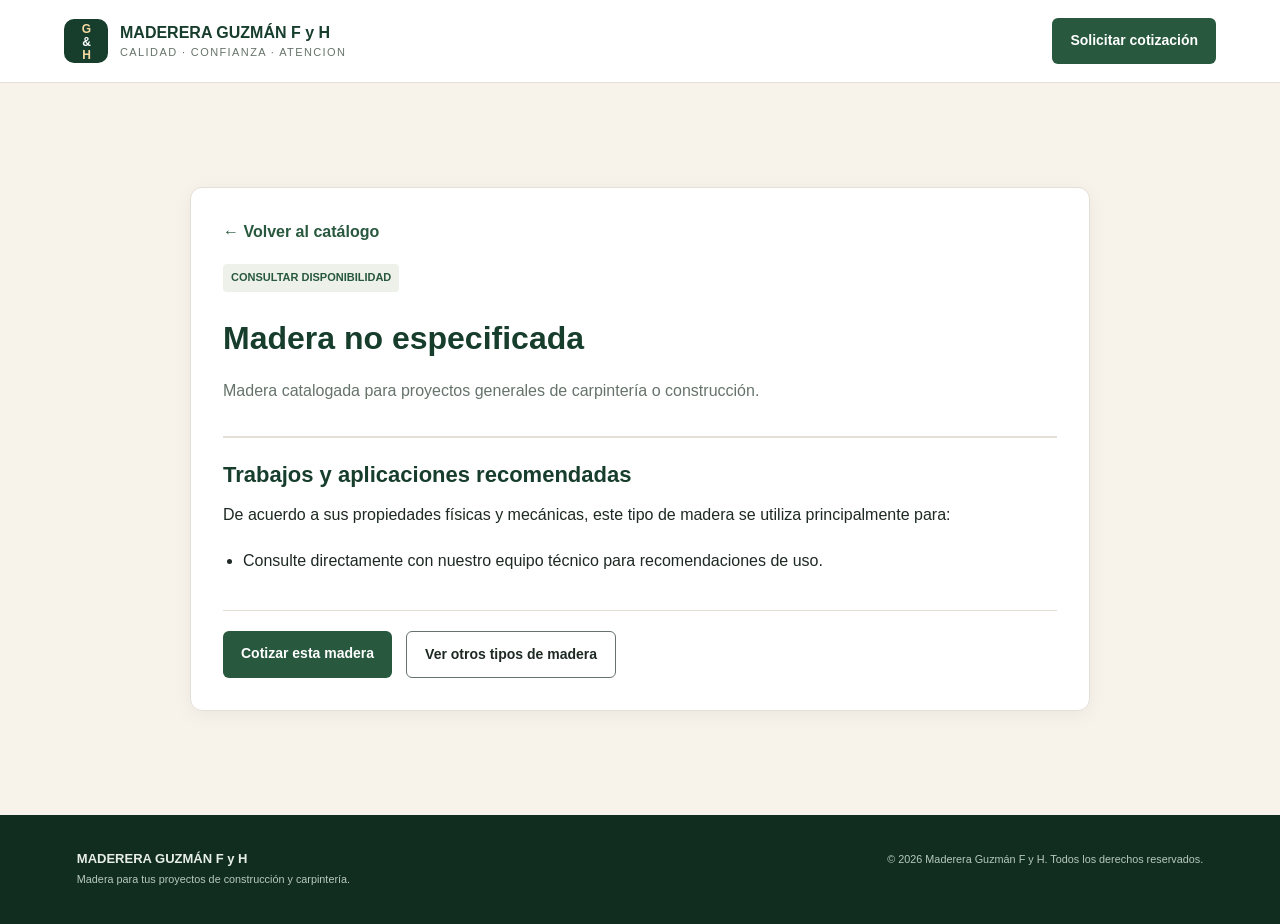
<file: informacion.html>
<!doctype html>
<html lang="es">
<head>
    <meta charset="utf-8">
    <meta name="viewport" content="width=device-width,initial-scale=1">
    <title>Información de Madera | Maderera Guzmán F y H</title>
    <link rel="stylesheet" href="Frontstyles.css">
    <style>
        .info-container {
            max-width: 900px;
            margin: 40px auto;
            padding: 32px;
            background: #fff;
            border: 1px solid var(--line);
            border-radius: 12px;
            box-shadow: 0 4px 20px rgba(0,0,0,0.05);
        }
        .back-link {
            display: inline-block;
            margin-bottom: 20px;
            color: var(--green);
            font-weight: bold;
            text-decoration: none;
        }
        .back-link:hover {
            text-decoration: underline;
        }
        .work-list {
            margin-top: 20px;
            padding-left: 20px;
        }
        .work-list li {
            margin-bottom: 10px;
            line-height: 1.6;
        }
        .info-header {
            border-bottom: 2px solid var(--line);
            padding-bottom: 16px;
            margin-bottom: 24px;
        }
    </style>
</head>
<body>

    <nav class="nav">
        <a class="brand" href="index.html">
            <span class="logo">G<span style="color:#fff">&</span>H</span>
            <span>MADERERA GUZMÁN F y H<small>CALIDAD · CONFIANZA · ATENCION</small></span>
        </a>
        <a class="btn dark" href="index.html#cotizar">Solicitar cotización</a>
    </nav>

    <main class="section alt">
        <div class="info-container">
            <a href="index.html#catalogo" class="back-link">← Volver al catálogo</a>

            <div class="info-header">
                <span class="tag" id="maderaTag">CARGANDO...</span>
                <h1 id="maderaTitulo" style="color: var(--forest); margin: 10px 0;">Seleccione una madera</h1>
                <p id="maderaDescripcion" style="color: var(--muted); font-size: 16px;"></p>
            </div>

            <section>
                <h2 style="font-size: 22px;">Trabajos y aplicaciones recomendadas</h2>
                <p>De acuerdo a sus propiedades físicas y mecánicas, este tipo de madera se utiliza principalmente para:</p>
                <ul class="work-list" id="maderaTrabajos">
                    <!-- Contenido dinámico -->
                </ul>
            </section>

            <div style="margin-top: 36px; padding-top: 20px; border-top: 1px solid var(--line); display: flex; gap: 14px; flex-wrap: wrap;">
                <a id="btnCotizarMadera" href="index.html#cotizar" class="btn dark">Cotizar esta madera</a>
                <a href="index.html#catalogo" class="btn outline" style="color: var(--ink); border-color: var(--muted);">Ver otros tipos de madera</a>
            </div>
        </div>
    </main>

    <footer>
        <div>
            <b>MADERERA GUZMÁN F y H</b><br>
            <small>Madera para tus proyectos de construcción y carpintería.</small>
        </div>
        <div>
            <small>© 2026 Maderera Guzmán F y H. Todos los derechos reservados.</small>
        </div>
    </footer>

    <script>
        // Base de datos de maderas y tipos de trabajos según los <div class="tag">
        const detallesMaderas = {
            "Tornillo": {
                tag: "CONSTRUCCIÓN - CARPINTERÍA",
                descripcion: "Madera estructural pesada de alta durabilidad y excelente relación calidad-precio.",
                trabajos: [
                    "<strong>Estructuras y encofrados:</strong> Columnas, vigas, viguetas y tijerales para edificación.",
                    "<strong>Carpintería en general:</strong> Marcos de puertas, ventanas, portones y escaleras.",
                    "<strong>Pisos y cubiertas:</strong> Maquinado para pisos de madera y cubiertas expuestas a uso continuo.",
                    "<strong>Mueblería pesada:</strong> Mesas, bancas de trabajo y estructuras de soporte."
                ]
            },
            "Cedro": {
                tag: "CARPINTERÍA",
                descripcion: "Madera fina muy valorada por su estabilidad dimensional, aroma y belleza estética.",
                trabajos: [
                    "<strong>Carpintería fina y residencial:</strong> Puertas principales, portones tallados y ventanas.",
                    "<strong>Mueblería de interiores y exteriores:</strong> Repisas, armarios, juegos de comedor y gabinetes.",
                    "<strong>Revestimientos y molduras:</strong> Zócalos, marcos decorativos y paneles de pared.",
                    "<strong>Trabajos expuestos a humedad:</strong> Gracias a sus aceites naturales, es ideal para zonas exteriores o baños."
                ]
            },
            "Nogal": {
                tag: "CARPINTERÍA - ACABADOS",
                descripcion: "Madera noble de tono oscuro caracterizada por su gran elegancia, acabado y dureza.",
                trabajos: [
                    "<strong>Ebanistería fina:</strong> Muebles ejecutivos, mesas de centro y piezas de diseño exclusivo.",
                    "<strong>Acabados arquitectónicos:</strong> Revestimiento decorativo de paredes y cielorrasos elegantes.",
                    "<strong>Pisos de lujo:</strong> Parquet y listones para pisos de alta gama.",
                    "<strong>Elementos decorativos:</strong> Tallados artesanos, mangos decorativos y tornería."
                ]
            },
            "Eucalipto": {
                tag: "CONSTRUCCIÓN",
                descripcion: "Madera densa y de alta resistencia mecánica, apta para soportar grandes cargas e intemperie.",
                trabajos: [
                    "<strong>Construcción pesada:</strong> Postes de tendido, puntales para minería y soportes estructurales.",
                    "<strong>Estructuras exteriores:</strong> Pérgolas, cercos periféricos, puentes rústicos y durmientes.",
                    "<strong>Obra civil:</strong> Encofrados pesados y andamiaje rígido.",
                    "<strong>Pisones y durmientes:</strong> Áreas con fricción o constante soporte de peso."
                ]
            },
            "Cumala": {
                tag: "CARPINTERÍA - TRIPLEY Y CHAPAS",
                descripcion: "Madera de peso liviano a moderado, caracterizada por su fácil maquinado y superficie dócil.",
                trabajos: [
                    "<strong>Fabricación de triplay y tableros:</strong> Chapas desenrolladas para contrachapados.",
                    "<strong>Cajonería y estructuras ligeras:</strong> Fondos de cajón, interiores de roperos y divisiones.",
                    "<strong>Carpintería comercial:</strong> Mueblería de peso ligero, bastidores y embalajes.",
                    "<strong>Modelos y moldes:</strong> Piezas cortadas con precisión para ensambles de carpintería."
                ]
            },
            "Tulpay": {
                tag: "CONSTRUCCIÓN - CARPINTERÍA",
                descripcion: "Madera versátil con alta inmunidad natural contra hongos e insectos xilófagos.",
                trabajos: [
                    "<strong>Estructuras secundarias de obra:</strong> Viguetas, listones de listonado y tabiquería.",
                    "<strong>Carpintería auxiliar:</strong> Bastidores para puertas contraplacadas y marcos secundarios.",
                    "<strong>Vigas y tijerales ligeros:</strong> Coberturas de techos residenciales y almacenes.",
                    "<strong>Mueblería utilitaria:</strong> Estanterías, pallets y bancas de servicio."
                ]
            }
        };

        // Obtener la madera de la URL
        const params = new URLSearchParams(window.location.search);
        const maderaSeleccionada = params.get('madera');

        const info = detallesMaderas[maderaSeleccionada] || {
            tag: "CONSULTAR DISPONIBILIDAD",
            descripcion: "Madera catalogada para proyectos generales de carpintería o construcción.",
            trabajos: ["Consulte directamente con nuestro equipo técnico para recomendaciones de uso."]
        };

        // Renderizar datos en la página
        document.getElementById('maderaTag').textContent = info.tag;
        document.getElementById('maderaTitulo').textContent = maderaSeleccionada || "Madera no especificada";
        document.getElementById('maderaDescripcion').textContent = info.descripcion;

        const trabajosList = document.getElementById('maderaTrabajos');
        trabajosList.innerHTML = info.trabajos.map(item => `<li>${item}</li>`).join('');
    </script>
</body>
</html>
</file>
<file: Frontstyles.css>
:root{
    --forest:#173d2c;
    --green:#28583e;
    --gold:#c89a52;
    --cream:#f7f3eb;
    --ink:#1e2923;
    --muted:#66736b;
    --white:#fff;
    --line:#e4e0d6
}
*{box-sizing:border-box}
html{
    scroll-behavior:smooth
}
body{
    margin:0;
    font-family:Arial,Helvetica,sans-serif;
    color:var(--ink);
    background:#fff;line-height:1.55
}
a{
    color:inherit;
    text-decoration:none
}
.top{
    background:var(--forest);
    color:white;
    text-align:center;
    padding:8px 16px;
    font-size:13px;
    letter-spacing:.3px
}
.nav{
    display:flex;
    align-items:center;
    justify-content:space-between;
    gap:20px;padding:18px max(5vw,20px);
    background:#fff;position:sticky;
    top:0;z-index:10;
    border-bottom:1px solid var(--line)
}
.brand{
    display:flex;
    align-items:center;
    gap:12px;
    font-weight:800;
    color:var(--forest);
    line-height:1.1
}
.logo{
    width:44px;
    height:44px;
    padding: 4px;
    border-radius:10px;
    background:var(--forest);
    color:#f5d9a3;
    display:grid;
    place-items:center;
    font-size:12px;
    letter-spacing:-1px
}
.brand small{
    display:block;
    color:var(--muted);
    font-weight:500;
    font-size:11px;
    letter-spacing:1.4px;
    margin-top:5px
}
.navlinks{
    display:flex;
    gap:22px;
    font-size:14px;
    font-weight:700
}
.navlinks a:hover{
    color:var(--gold)
}
.btn{
    display:inline-block;
    background:var(--gold);
    color:#1b2b20;
    border:0;
    border-radius:6px;
    padding:12px 18px;
    font-weight:600;
    cursor:pointer;
    font-size:14px
}
.btn.dark{
    background:var(--green);
    color:#fff;
}
.hero{
    background:linear-gradient(100deg,rgba(12,39,26,.93),rgba(18,49,34,.78)),
    repeating-linear-gradient(90deg,#7e5a37 0,#9b744d 15px,#785333 30px);
    color:#fff;
    padding:76px max(7vw,24px) 72px;
    display:grid;
    grid-template-columns:1.2fr .8fr;
    gap:45px;align-items:center
}
.eyebrow{
    color:#f2ce8d;
    font-size:12px;
    font-weight:800;
    letter-spacing:2px;
    text-transform:uppercase
}
.hero h1{
    font-size:clamp(36px,5vw,60px);
    line-height:1.06;
    margin:14px 0 20px;
    max-width:700px
}
.hero p{
    color:#e1e9e2;
    max-width:610px;
    font-size:17px
}
.hero-actions{
    display:flex;
    gap:12px;
    flex-wrap:wrap;
    margin-top:28px
}
.btn.outline{
    background:transparent;
    border:1px solid #d6e1d8;
    color:#fff
}
.hero-card{
    background:#f9f5ed;
    color:var(--ink);
    padding:26px;
    border-radius:12px;
    box-shadow:0 18px 45px #0002
}
.hero-card h3{
    margin:0 0 14px;color:var(--forest);
    font-size:22px
}
.quick{
    display:flex;
    gap:12px;
    align-items:flex-start;
    padding:12px 0;
    border-bottom:1px solid var(--line)
}
.quick:last-child{
    border:0
}
.check{
    width:28px;
    height:28px;
    border-radius:50%;
    display:grid;
    place-items:center;
    background:#e4ecdf;
    color:var(--green);
    font-weight:bold;
    flex-shrink:0
}
.section{
    padding:64px max(6vw,22px)
}
.section.alt{
    background:var(--cream)
}
.section-head{
    text-align:center;
    max-width:720px;
    margin:0 auto 34px
}
.section-head .eyebrow{
    color:var(--green)
}
h2{font-size:clamp(28px,3vw,40px);
    line-height:1.15;
    margin:10px 0 12px;
    color:var(--forest)
}
.section-head p{
    color:var(--muted);
    margin:0
}
.grid{display:grid;
    grid-template-columns:repeat(3,1fr);
    gap:20px}.product{background:#fff;
    border:1px solid var(--line);
    border-radius:10px;overflow:hidden
}
.wood{
    height:150px;
    background:repeating-linear-gradient(6deg,#c6a57b 0,#c6a57b 5px,#d9bc93 6px,#b38c61 9px,#d5b48a 13px);
    position:relative
}
.wood::after{
    content:'MADERA SELECCIONADA';
    position:absolute;bottom:12px;
    left:14px;
    background:#fffdf2dd;
    padding:5px 9px;
    border-radius:4px;
    font-size:10px;
    font-weight:800;
    letter-spacing:1px;
    color:var(--forest)
}
.wood.w2{
    background:repeating-linear-gradient(3deg,#784c35 0,#784c35 5px,#996749 7px,#603d2c 10px,#8d5d40 14px)
}
.wood.w3{
    background:repeating-linear-gradient(-4deg,#b58c56 0,#b58c56 4px,#d0ad79 7px,#987244 10px,#c6a06c 15px)
}
.wood.w4{
    background:repeating-linear-gradient(1deg,#a17a58 0,#a17a58 4px,#c09a73 7px,#896345 10px,#b28b65 14px)
}
.wood.w5{
    background:repeating-linear-gradient(5deg,#d4b994 0,#d4b994 5px,#e4ceb0 8px,#bca17b 11px,#dac19d 15px)
}
.wood.w6{
    background:repeating-linear-gradient(-2deg,#594333 0,#594333 5px,#785b43 7px,#3d3026 10px,#684c37 15px)
}
.product-body{
    padding:19px
}
.product h3{
    color:var(--forest);margin:0 0 6px;font-size:21px
}
.product p{
    color:var(--muted);
    font-size:14px;
    min-height:44px;
    margin:0 0 14px
}
.tag{
    display:inline-block;
    background:#eef1e9;
    color:var(--green);
    font-size:11px;
    font-weight:800;
    padding:5px 8px;
    border-radius:4px;
    margin-bottom:12px
}
.product .btn{
    padding:10px 13px
}
.feature-grid{
    display:grid;
    grid-template-columns:repeat(3,1fr);
    gap:20px
}
.feature{
    padding:24px;
    border:1px solid var(--line);
    border-radius:10px;
    background:#fff
}
.feature .symbol{
    font-size:26px
}
.feature h3{
    color:var(--forest);
    margin:12px 0 6px
}
.feature p{
    font-size:14px;
    color:var(--muted);
    margin:0
}
.quote-wrap{
    display:grid;
    grid-template-columns:.8fr 1.2fr;
    gap:34px;
    align-items:start
}
.quote-info{
    background:var(--forest);
    color:#fff;
    border-radius:12px;
    padding:28px;
    position:sticky;
    top:100px
}
.quote-info h3{
    font-size:25px;
    margin:0 0 10px
}
.quote-info p{
    color:#dce7dd
}
.quote-info ul {
    padding-left: 18px;
    margin: 16px 0;
}

.quote-info li {
    margin: 12px 0;
    color: #eaf0e9;
    font-size: 14px;
    line-height: 1.4;
}
.form{
    background:#fff;
    border:1px solid var(--line);
    border-radius:12px;
    padding:28px;
    box-shadow:0 8px 30px #183a2610
}
.form h3{
    margin:0 0 6px;
    color:var(--forest);
    font-size:24px
}
.form-intro{
    color:var(--muted);
    font-size:14px;
    margin:0 0 22px
}
.fields{
    display:grid;grid-template-columns:1fr 1fr;gap:16px
}
.field{
    display:flex;
    flex-direction:column;
    gap:6px
}
.field.full{
    grid-column:1/-1
}
label{
    font-size:13px;
    font-weight:800;
    color:#35443a
}
input,select,textarea{
    font:inherit;
    border:1px solid #d5dacf;
    border-radius:6px;
    padding:12px;
    background:#fff;
    width:100%;
    color:var(--ink)
}
input:focus,select:focus,textarea:focus{
    outline:2px solid #c6d7c7;
    border-color:var(--green)
}
textarea{
    min-height:95px;
    resize:vertical
}
.estimate{
    margin:18px 0;
    padding:14px 16px;
    border-radius:7px;
    background:#f2f4ee;
    color:var(--forest);
    font-size:14px
}
.estimate strong{
    display:block;
    font-size:18px
}
.form-note{
    font-size:12px;
    color:var(--muted);
    margin:12px 0 0
}
.form-actions{
    display:flex;
    gap:12px;
    flex-wrap:wrap;
    margin-top:18px
}
.contact{
    display:grid;
    grid-template-columns:1fr 1fr;
    gap:22px
}
.contact-card{
    padding:26px;
    border-radius:10px;
    background:#fff;
    border:1px solid var(--line)
}.contact-card h3{
    margin:0 0 8px;
    color:var(--forest)
}footer{
    background:#102d20;
    color:#e7eee8;
    padding:34px max(6vw,22px);
    display:flex;
    justify-content:space-between;
    gap:20px;flex-wrap:wrap;
    font-size:13px
}
footer small{
    color:#b8c9bd
}
.mobile-menu{
    display:none
}
.img-wood{
    width: 100%;
    height: 150px;
    object-fit: cover; 
}
.button-grid{
    display: grid;
    grid-template-columns: 1fr 1fr;
    gap: 20px;
    
}
.button-white{
    background:transparent;
    border:1px solid var(--green);
    color:var(--green);
    border-radius: 6px;
    font-size: 14px;
    font-weight: 600;
    cursor: pointer;
}
.button-white:hover{
    border:1px solid #23750f;
    color:#23750f;
}
.btn.dark:hover{
    background: #23750f;
}
@media(max-width:800px){
    .navlinks{
        display:none
    }
    .hero{
        grid-template-columns:1fr;
        padding-top:52px
    }
    .grid,.feature-grid,.fields{
            grid-template-columns:1fr
    }
    .quote-wrap{
        grid-template-columns:1fr
    }
    .quote-info{
        position:static
    }
    .contact{
        grid-template-columns:1fr
    }
    .button-grid{
    gap: 16px;
    }
}
@media(max-width:520px){
    .field.full{
        grid-column:auto
    }
    .nav{
        padding:14px 18px
    }
    .nav .btn{
        padding:10px 12px;
        font-size:12px
    }
    .hero{
        padding-left:20px;
        padding-right:20px
    }
    .section{
        padding:48px 18px
    }
    .form{
        padding:20px
    }
    .hero-card{
        padding:20px
    }}
</file>
